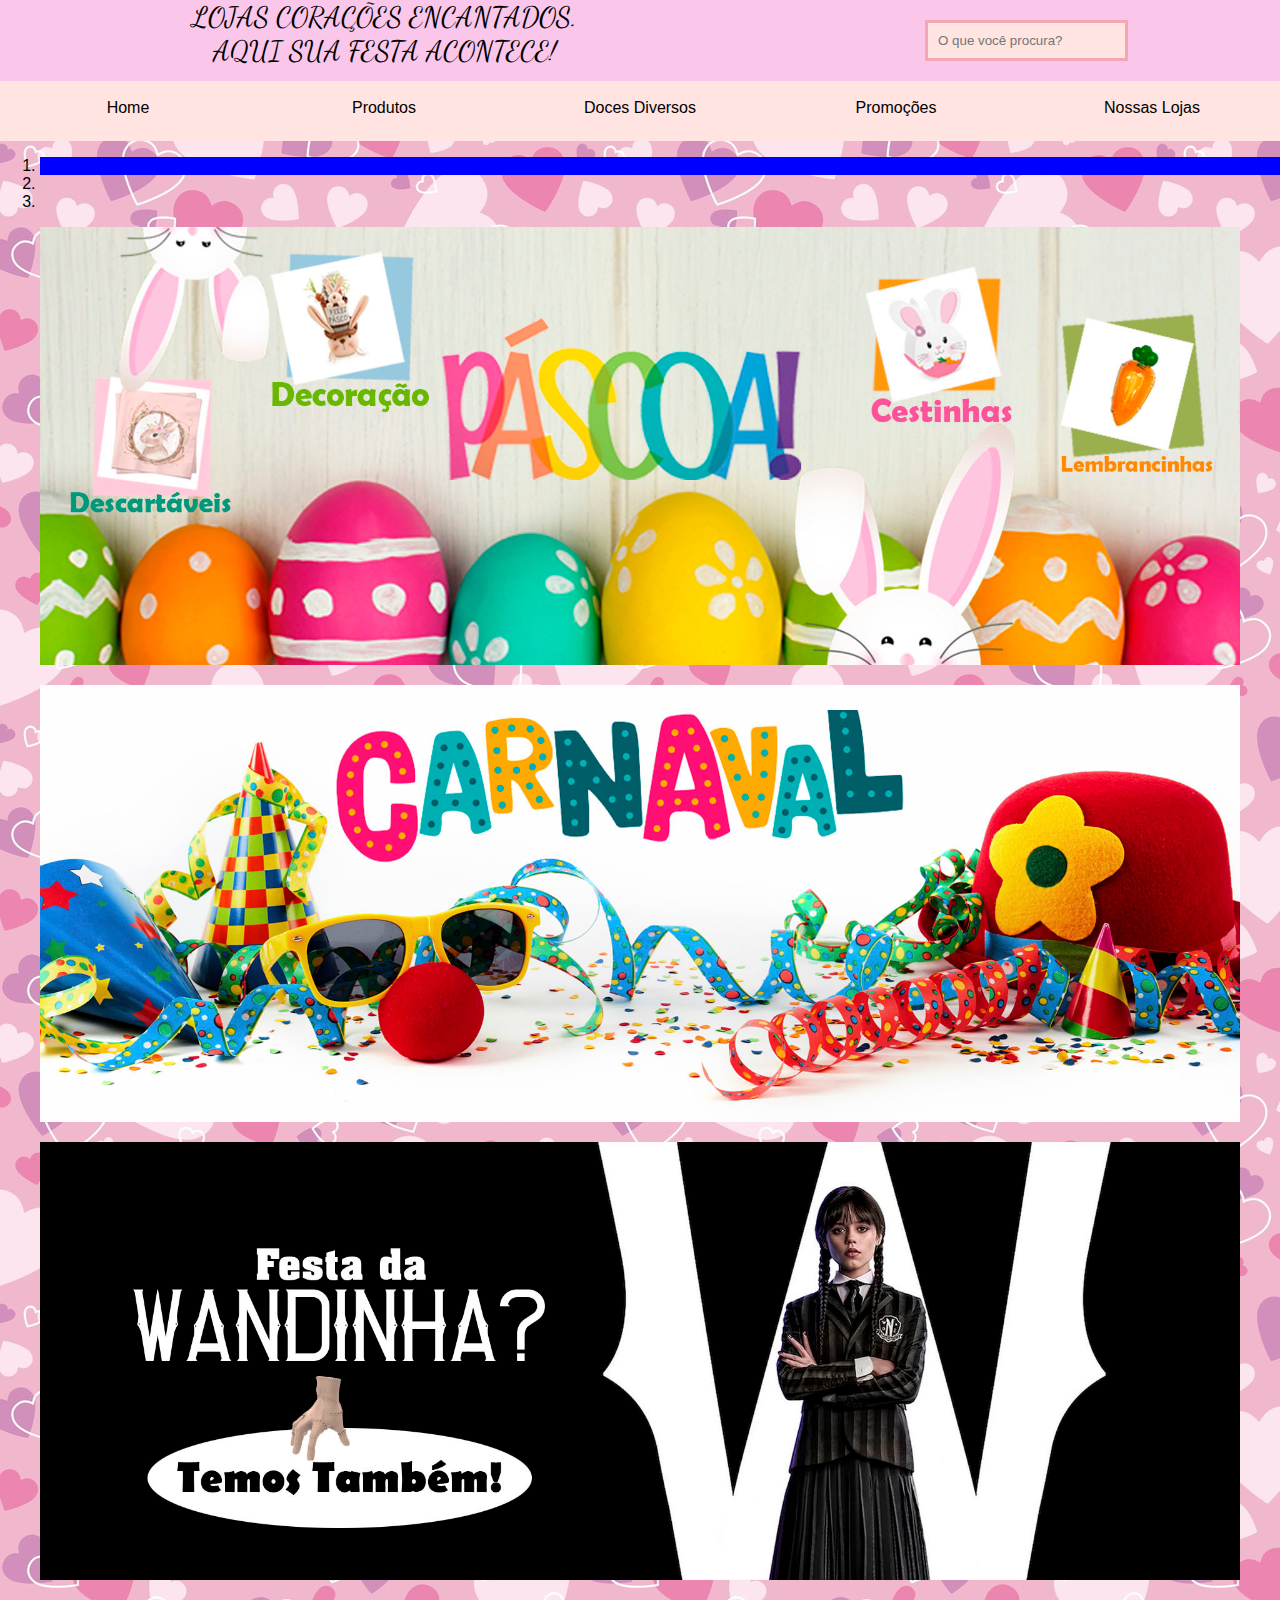
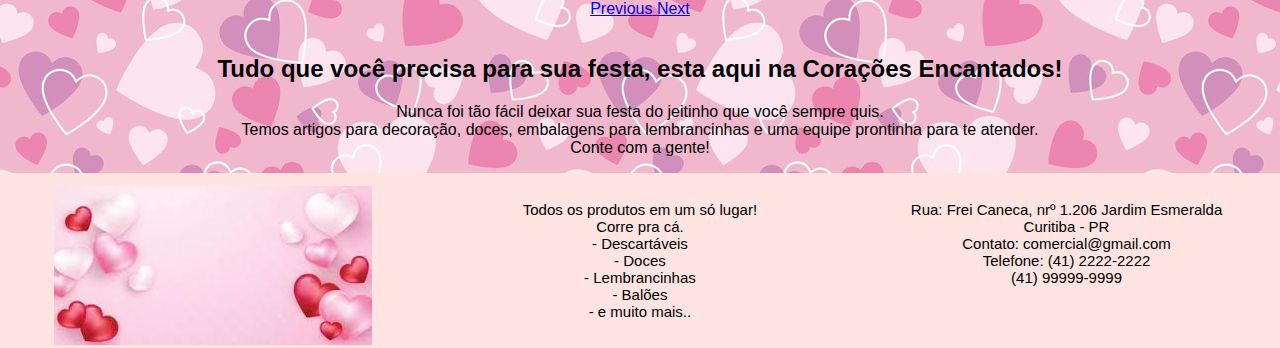
<file: Portifolio/index.html>
<!DOCTYPE html>
<html lang="pt-br">
<head>
    <meta charset="UTF-8">
    <meta http-equiv="X-UA-Compatible" content="IE=edge">
    <meta name="viewport" content="width=device-width, initial-scale=1.0">
    <link href="https://cdn.jsdelivr.net/npm/bootstrap@5.3.0-alpha1/dist/css/bootstrap.min.css" rel="stylesheet" integrity="sha384-GLhlTQ8iRABdZLl6O3oVMWSktQOp6b7In1Zl3/Jr59b6EGGoI1aFkw7cmDA6j6gD" crossorigin="anonymous">
    <script src="https://cdn.jsdelivr.net/npm/@popperjs/core@2.11.6/dist/umd/popper.min.js" integrity="sha384-oBqDVmMz9ATKxIep9tiCxS/Z9fNfEXiDAYTujMAeBAsjFuCZSmKbSSUnQlmh/jp3" crossorigin="anonymous"></script>
    <script src="https://cdn.jsdelivr.net/npm/bootstrap@5.3.0-alpha1/dist/js/bootstrap.min.js" integrity="sha384-mQ93GR66B00ZXjt0YO5KlohRA5SY2XofN4zfuZxLkoj1gXtW8ANNCe9d5Y3eG5eD" crossorigin="anonymous"></script>
    <link rel="preconnect" href="https://fonts.googleapis.com">
    <link rel="preconnect" href="https://fonts.gstatic.com" crossorigin>
    <link href="https://fonts.googleapis.com/css2?family=Dancing+Script:wght@700&family=Montserrat:wght@100;300&display=swap" rel="stylesheet">
    <link type="text/css" rel="stylesheet" href="style.css"/>
    <link type="text/css" rel="stylesheet" href="index.css"/>
    <title>Home</title>
</head>
<body>
    <div class="caixas">
        <div class="razsoc">
            LOJAS CORAÇÕES ENCANTADOS.<br/>AQUI SUA FESTA ACONTECE!
        </div>
        <div class="pesquisa">
            <input type="text" placeholder="O que você procura?">
        </div>
    </div>
    <div class="navsuperior">
        <nav>
            <a href="index.html" class="setor">Home</a>
            <a href="produtos.html" class="setor">Produtos</a>
            <a href="docesdiversos.html" class="setor">Doces Diversos</a>
            <a href="promocoes.html" class="setor">Promoções</a>
            <a href="nossaslojas.html" class="setor">Nossas Lojas</a>
        </nav>
    </div>
        <section id="banner-rotativo" class="carousel slide" data-bs-ride="carousel">
            <ol class="carousel-indicators">
                <li data-bs-target="#banner-rotativo" data-bs-slide-to="0" class="active"></li>
                <li data-bs-target="#banner-rotativo" data-bs-slide-to="1"></li>
                <li data-bs-target="#banner-rotativo" data-bs-slide-to="2"></li>
            </ol>
                <div class="carousel-inner">
                    <figure class="carousel-item active">
                    <img src="slidepascoa.jpg" class="d-block w-100" alt="Primeiro Slide">
                    </figure>

                    <figure class="carousel-item">
                    <img src="slidecarnaval.jpg" class="d-block w-100" alt="Segundo Slide">
                    </figure>

                    <figure class="carousel-item">
                    <img src="slidewandinha.jpg" class="d-block w-100" alt="Terceiro Slide">
                    </figure>
                </div>
            <a href="#banner-rotativo" class="carousel-control-prev" role="button" data-bs-slide="prev">
                <span class="carousel-control-prev-icon" aria-hidden="true"></span>
                <span class="visually-hidden">Previous</span>
            </a>
            <a href="#banner-rotativo" class="carousel-control-next" role="button" data-bs-slide="next">
                <span class="carousel-control-next-icon" aria-hidden="true"></span>
                <span class="visually-hidden">Next</span>
            </a>
        </section>
    <section>
        <br/>
        <h2>Tudo que você precisa para sua festa, esta aqui na Corações Encantados!</h2>
        <p>Nunca foi tão fácil deixar sua festa do jeitinho que você sempre quis. <br/>Temos artigos para decoração, doces, embalagens para lembrancinhas e uma equipe prontinha para te atender.<br/> Conte com a gente!</p>
    </section>
    <footer>
        <div class="rodape">
            <div class="parte">
                <img src="logocoracoes.jpg"/>
            </div>
            <div class="parte">
                <p>Todos os produtos em um só lugar!<br/>
                    Corre pra cá.<br/>
                    - Descartáveis<br>
                    - Doces<br/>
                    - Lembrancinhas<br/>
                    - Balões<br/>
                    - e muito mais..
                </p>
            </div>
            <div class="parte">
                <p>Rua: Frei Caneca, nrº 1.206 Jardim Esmeralda<br/>
                    Curitiba - PR<br/>
                    Contato: comercial@gmail.com<br/>
                    Telefone: (41) 2222-2222<br/>
                              (41) 99999-9999
                </p>
            </div>
        </div>
    </footer>
</body>
</html>
</file>
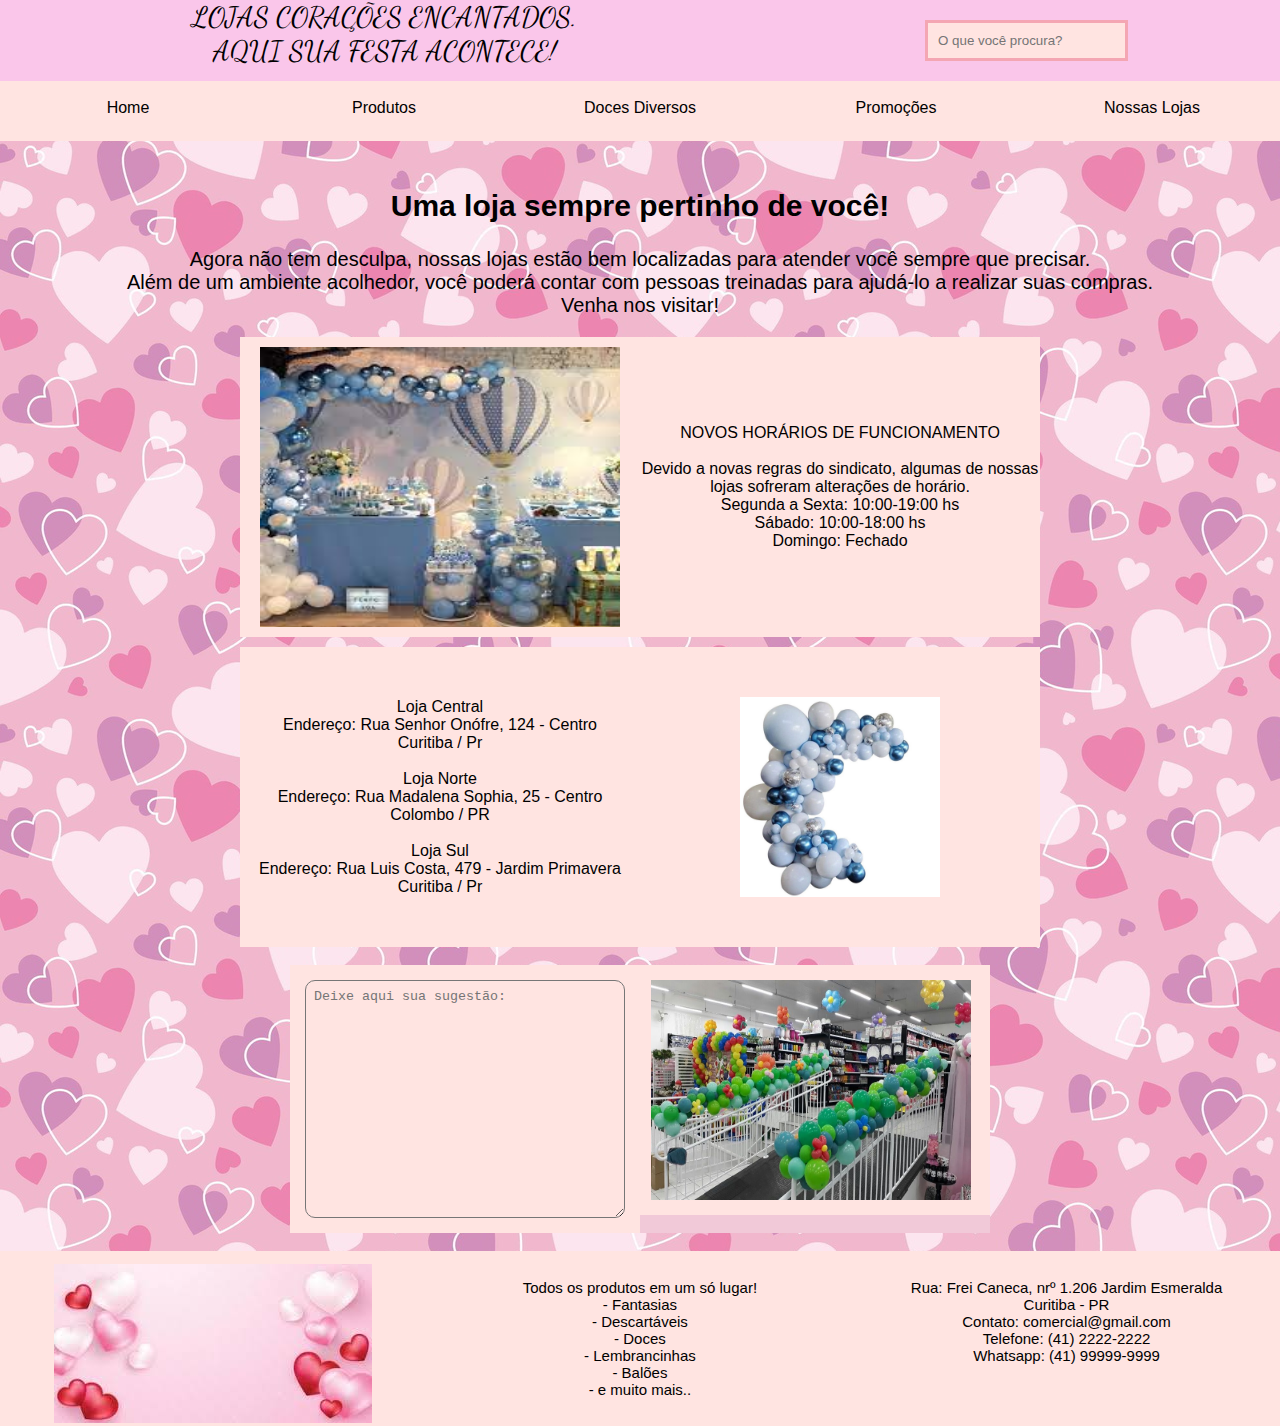
<file: Portifolio/nossaslojas.html>
<!DOCTYPE html>
<html lang="pt-br">
<head>
    <meta charset="UTF-8">
    <meta http-equiv="X-UA-Compatible" content="IE=edge">
    <meta name="viewport" content="width=device-width, initial-scale=1.0">
    <link href="https://cdn.jsdelivr.net/npm/bootstrap@5.3.0-alpha1/dist/css/bootstrap.min.css" rel="stylesheet" integrity="sha384-GLhlTQ8iRABdZLl6O3oVMWSktQOp6b7In1Zl3/Jr59b6EGGoI1aFkw7cmDA6j6gD" crossorigin="anonymous">
    <script src="https://cdn.jsdelivr.net/npm/@popperjs/core@2.11.6/dist/umd/popper.min.js" integrity="sha384-oBqDVmMz9ATKxIep9tiCxS/Z9fNfEXiDAYTujMAeBAsjFuCZSmKbSSUnQlmh/jp3" crossorigin="anonymous"></script>
    <script src="https://cdn.jsdelivr.net/npm/bootstrap@5.3.0-alpha1/dist/js/bootstrap.min.js" integrity="sha384-mQ93GR66B00ZXjt0YO5KlohRA5SY2XofN4zfuZxLkoj1gXtW8ANNCe9d5Y3eG5eD" crossorigin="anonymous"></script>
    <link rel="preconnect" href="https://fonts.googleapis.com">
    <link rel="preconnect" href="https://fonts.gstatic.com" crossorigin>
    <link href="https://fonts.googleapis.com/css2?family=Dancing+Script:wght@700&family=Montserrat:wght@100;300&display=swap" rel="stylesheet">
    <link type="text/css" rel="stylesheet" href="style.css"/>
    <link type="text/css" rel="stylesheet" href="nossaslojas.css"/>
    <title>Nossas Lojas</title>
    </head>
    <body>
        <div class="caixas">
            <div class="razsoc">
                LOJAS CORAÇÕES ENCANTADOS.<br/>AQUI SUA FESTA ACONTECE!
            </div>
            <div class="pesquisa">
            <input type="text" placeholder="O que você procura?">
            </div>
        </div>
        <div class="navsuperior">
        <nav>
            <a href="index.html" class="setor">Home</a>
            <a href="produtos.html" class="setor">Produtos</a>
            <a href="docesdiversos.html" class="setor">Doces Diversos</a>
            <a href="promocoes.html" class="setor">Promoções</a>
            <a href="nossaslojas.html" class="setor">Nossas Lojas</a>
        </nav>
        </div>
        <div class="descricao">
            <br/>
            <h2>Uma loja sempre pertinho de você!</h2>
            <p>Agora não tem desculpa, nossas lojas estão bem localizadas para atender você sempre que precisar.<br/>Além de um ambiente acolhedor, você poderá contar com pessoas treinadas para ajudá-lo a realizar suas compras.<br/> Venha nos visitar!</p>
            </div>
        <div class="flor">
            <div class="floricultura">
                <img src="decoracaocombaloes.jpg">
            </div >
            <div class="floricultura">
                <p>
                    NOVOS HORÁRIOS DE FUNCIONAMENTO<br/><br/>
                    Devido a novas regras do sindicato, algumas de nossas lojas sofreram alterações de horário.<br/>
                    Segunda a Sexta: 10:00-19:00 hs<br/>Sábado: 10:00-18:00 hs<br/>Domingo: Fechado
                </p>
            </div>
        </div>
        <section>
            <div class="enderecos">
                <p>
                Loja Central<br/>Endereço: Rua Senhor Onófre, 124 - Centro<br/>Curitiba / Pr<br/><br/>
                Loja Norte<br/>Endereço: Rua Madalena Sophia, 25 - Centro<br/>Colombo / PR<br/><br/>
                Loja Sul<br/>Endereço: Rua Luis Costa, 479 - Jardim Primavera<br/>Curitiba / Pr
                </p>
            </div>    
            <div class="enderecos">
                <img src="logo.webp"/>
            </div>
        </section>
        <br/>
        <div class="mensagem">
            <div class="caixa">
                <textarea  placeholder="Deixe aqui sua sugestão:" cols="50" rows="8"></textarea>
            </div>
            <div class="caixa">
                <img src="loja.jpg">
            </div>
        </div>
        <br/>
        <footer>
            <div class="rodape">
                <div class="parte">
                    <img src="logocoracoes.jpg"/>
                </div>
                <div class="parte">
                    <p>Todos os produtos em um só lugar!<br/>
                        - Fantasias<br/>
                        - Descartáveis<br>
                        - Doces<br/>
                        - Lembrancinhas<br/>
                        - Balões<br/>
                        - e muito mais..
                    </p>
                </div>
                <div class="parte">
                    <p>Rua: Frei Caneca, nrº 1.206 Jardim Esmeralda<br/>
                        Curitiba - PR<br/>
                        Contato: comercial@gmail.com<br/>
                        Telefone: (41) 2222-2222<br/>
                        Whatsapp: (41) 99999-9999
                    </p>
                </div>
            </div>
        </footer>
    </body>
</html>
</file>
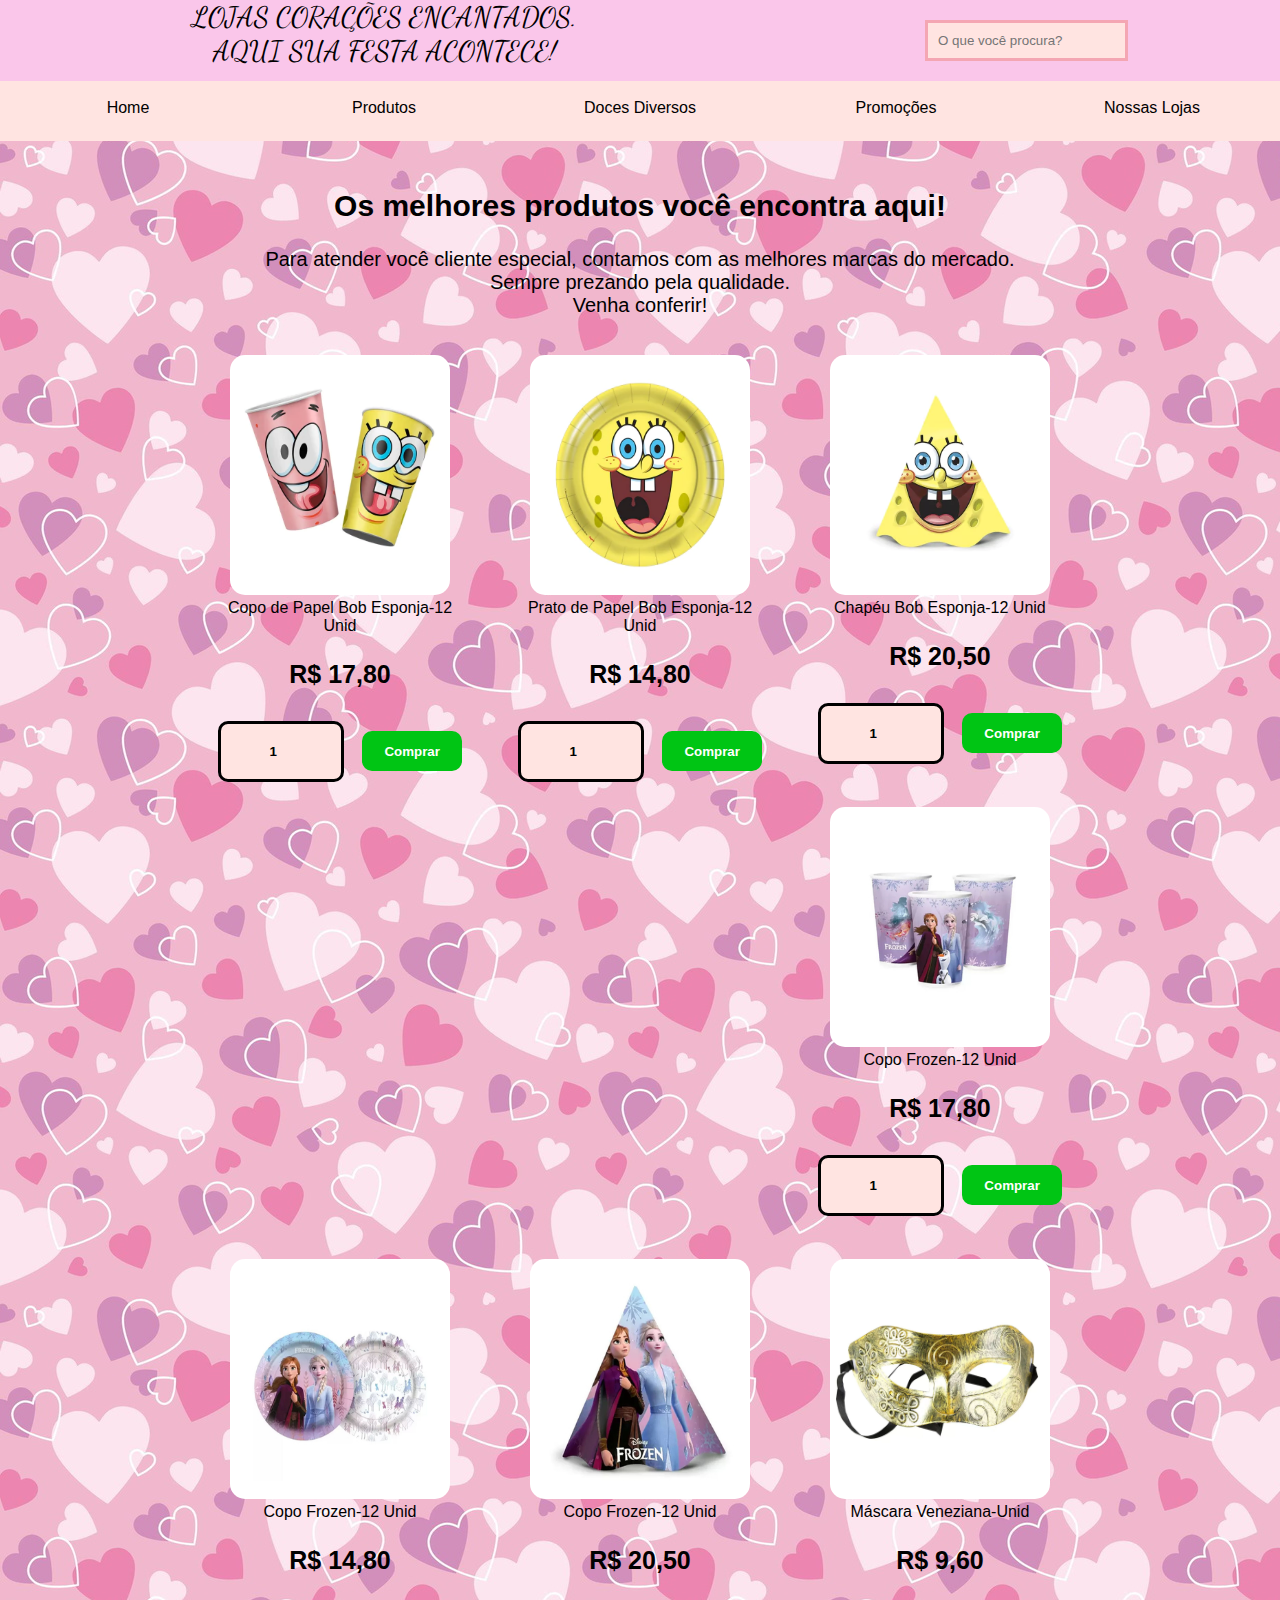
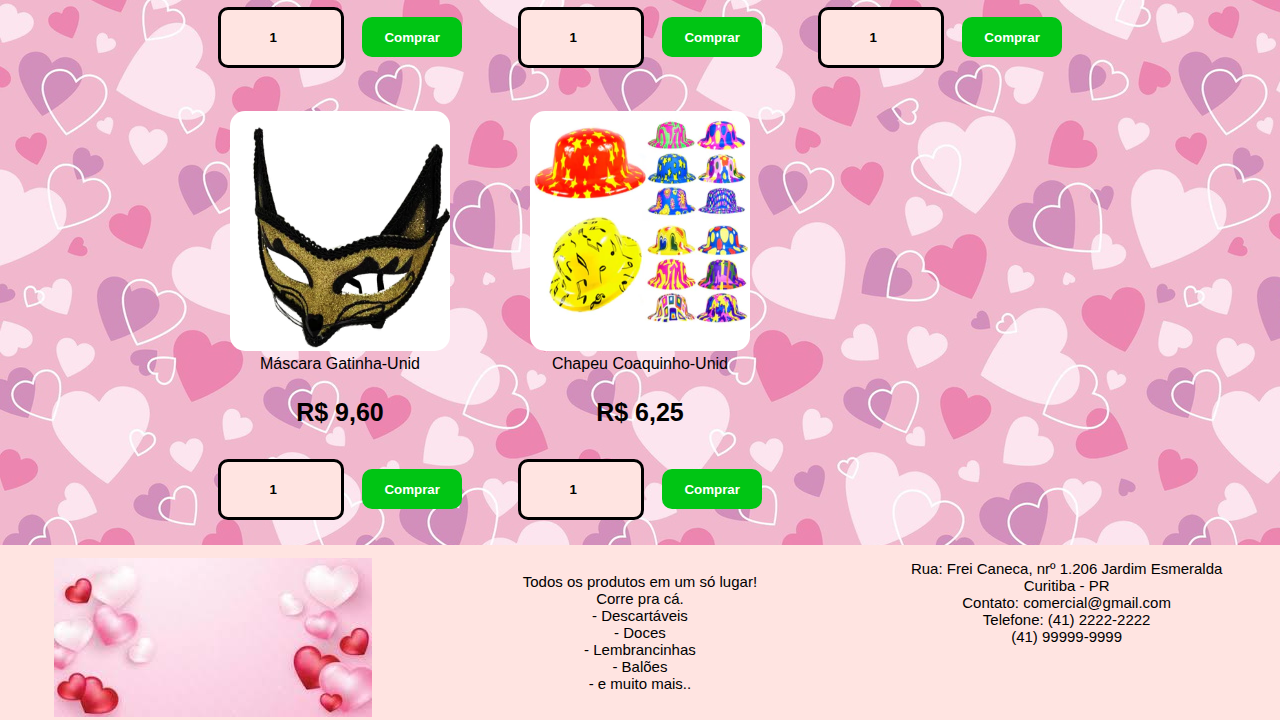
<file: Portifolio/produtos.html>
<!DOCTYPE html>
<html lang="pt-br">
<head>
    <meta charset="UTF-8">
    <meta http-equiv="X-UA-Compatible" content="IE=edge">
    <meta name="viewport" content="width=device-width, initial-scale=1.0">
    <link href="https://cdn.jsdelivr.net/npm/bootstrap@5.3.0-alpha1/dist/css/bootstrap.min.css" rel="stylesheet" integrity="sha384-GLhlTQ8iRABdZLl6O3oVMWSktQOp6b7In1Zl3/Jr59b6EGGoI1aFkw7cmDA6j6gD" crossorigin="anonymous">
    <script src="https://cdn.jsdelivr.net/npm/@popperjs/core@2.11.6/dist/umd/popper.min.js" integrity="sha384-oBqDVmMz9ATKxIep9tiCxS/Z9fNfEXiDAYTujMAeBAsjFuCZSmKbSSUnQlmh/jp3" crossorigin="anonymous"></script>
    <script src="https://cdn.jsdelivr.net/npm/bootstrap@5.3.0-alpha1/dist/js/bootstrap.min.js" integrity="sha384-mQ93GR66B00ZXjt0YO5KlohRA5SY2XofN4zfuZxLkoj1gXtW8ANNCe9d5Y3eG5eD" crossorigin="anonymous"></script>
    <link rel="preconnect" href="https://fonts.googleapis.com">
    <link rel="preconnect" href="https://fonts.gstatic.com" crossorigin>
    <link href="https://fonts.googleapis.com/css2?family=Dancing+Script:wght@700&family=Montserrat:wght@100;300&display=swap" rel="stylesheet">
    <link type="text/css" rel="stylesheet" href="style.css"/>
    <link type="text/css" rel="stylesheet" href="produto.css"/>
    <title>Produtos</title>
</head>
    <body>
        <div class="caixas">
            <div class="razsoc">
                LOJAS CORAÇÕES ENCANTADOS.<br/>AQUI SUA FESTA ACONTECE!
            </div>
            <div class="pesquisa">
            <input type="text" placeholder="O que você procura?">
            </div>
        </div>
        <div class="navsuperior">
        <nav>
            <a href="index.html" class="setor">Home</a>
            <a href="produtos.html" class="setor">Produtos</a>
            <a href="docesdiversos.html" class="setor">Doces Diversos</a>
            <a href="promocoes.html" class="setor">Promoções</a>
            <a href="nossaslojas.html" class="setor">Nossas Lojas</a>
        </nav>
        </div>
        <section>
            <div class="descricao">
                <br/>
                <h2>Os melhores produtos você encontra aqui!</h2>
                <p>Para atender você cliente especial, contamos com as melhores marcas do mercado.<br/>Sempre prezando pela qualidade.<br/>Venha conferir!</p>
            </div>
            <div class="produto">
                <div class="ImagemProduto">
                <img src="copobobesponja.webp"/>
                <legend>Copo de Papel Bob Esponja-12 Unid</legend>
                <p>R$ 17,80</p> 
                <input type="number" min="1" max="10" value="1"></input>
                <button>Comprar</button>
                </div>
            </div>
            <div class="produto">
                <div class="ImagemProduto">
                <img src="pratobobesponja.webp"/>
                <legend>Prato de Papel Bob Esponja-12 Unid</legend>
                <p>R$ 14,80</p> 
                <input type="number" min="1" max="10" value="1"></input>
                <button>Comprar</button>
                </div>
            </div>
            <div class="produto">
                <div class="ImagemProduto">
                <img src="chapeubobesponja.webp"/>
                <legend>Chapéu Bob Esponja-12 Unid</legend>
                <p>R$ 20,50</p> 
                <input type="number" min="1" max="10" value="1"></input>
                <button>Comprar</button>
                </div>
            </div>
            <div class="produto">
                <div class="ImagemProduto">
                <img src="copofrozen.jpg"/>
                <legend>Copo Frozen-12 Unid</legend>
                <p>R$ 17,80</p> 
                <input type="number" min="1" max="10" value="1"></input>
                <button>Comprar</button>
                </div>
            </div>
            <div class="produto">
                <div class="ImagemProduto">
                <img src="pratofrozen.jpg"/>
                <legend>Copo Frozen-12 Unid</legend>
                <p>R$ 14,80</p>
                <input type="number" min="1" max="10" value="1"></input>
                <button>Comprar</button>
                </div>
            </div>
            <div class="produto">
                <div class="ImagemProduto">
                <img src="chapeufrozen.jpg"/>
                <legend>Copo Frozen-12 Unid</legend>
                <p>R$ 20,50</p> 
                <input type="number" min="1" max="10" value="1"></input>
                <button>Comprar</button>
                </div>
            </div>    
            <div class="produto">
                <div class="ImagemProduto">
                <img src="mascaraveneziana.webp"/>
                <legend>Máscara Veneziana-Unid</legend>
                <p>R$ 9,60</p> 
                <input type="number" min="1" max="10" value="1"></input>
                <button>Comprar</button>
                </div>
            </div>
            <div class="produto">
                <div class="ImagemProduto">
                <img src="mascaragatinha.webp"/>
                <legend>Máscara Gatinha-Unid</legend>
                <p>R$ 9,60</p> 
                <input type="number" min="1" max="10" value="1"></input>
                <button>Comprar</button>
                </div>
            </div>
            <div class="produto">
                <div class="ImagemProduto">
                <img src="chapeucoaquinho.webp"/>
                <legend>Chapeu Coaquinho-Unid</legend>
                <p>R$ 6,25</p> 
                <input type="number" min="1" max="10" value="1"></input>
                <button>Comprar</button>
                </div>
            </div>
        </section>
        <footer>
            <div class="rodape">
                <div class="parte">
                    <img src="logocoracoes.jpg"/>
                </div>
                <div class="parte">
                    <p>Todos os produtos em um só lugar!<br/>
                        Corre pra cá.<br/>
                        - Descartáveis<br>
                        - Doces<br/>
                        - Lembrancinhas<br/>
                        - Balões<br/>
                        - e muito mais..
                    </p>
                </div>
                <div class="endereco">
                    <p>Rua: Frei Caneca, nrº 1.206 Jardim Esmeralda<br/>
                        Curitiba - PR<br/>
                        Contato: comercial@gmail.com<br/>
                        Telefone: (41) 2222-2222<br/>
                                  (41) 99999-9999
                    </p>
                </div>
            </div>
        </footer>
    </body>
</html>
</file>
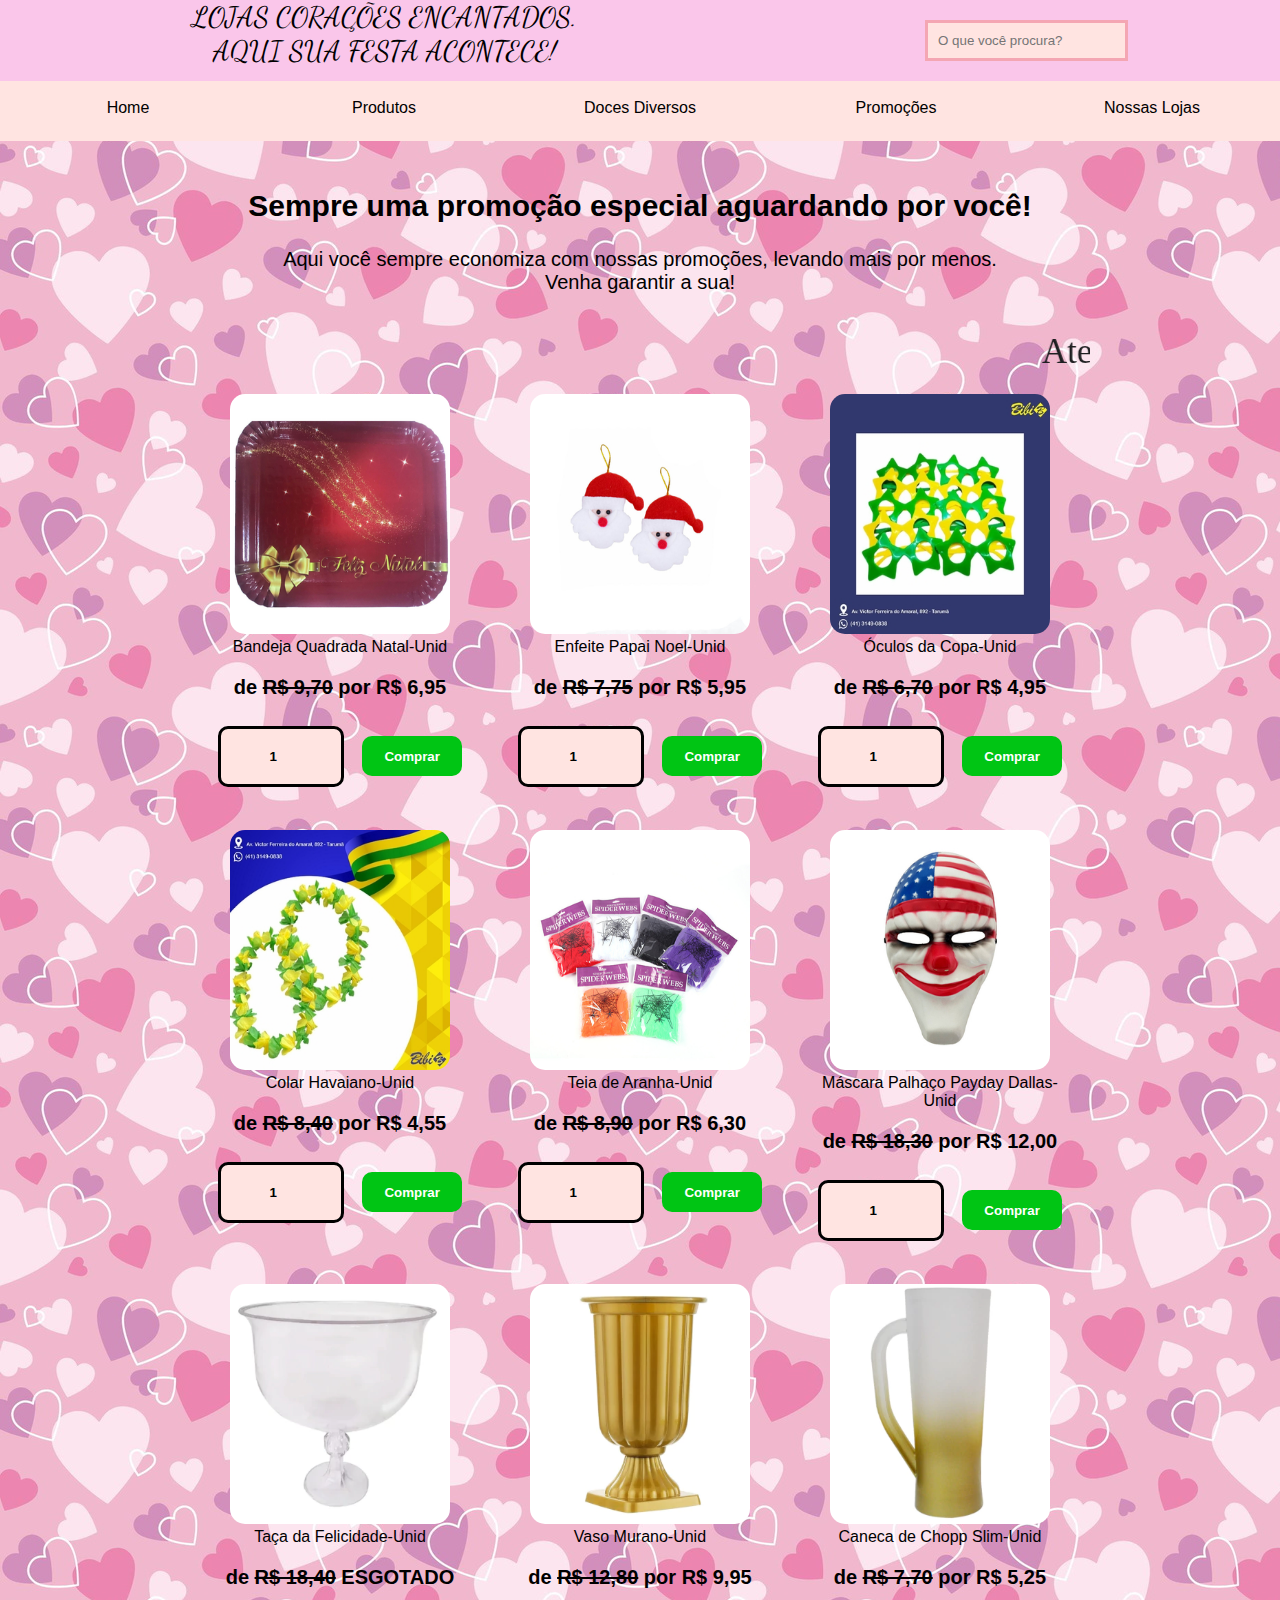
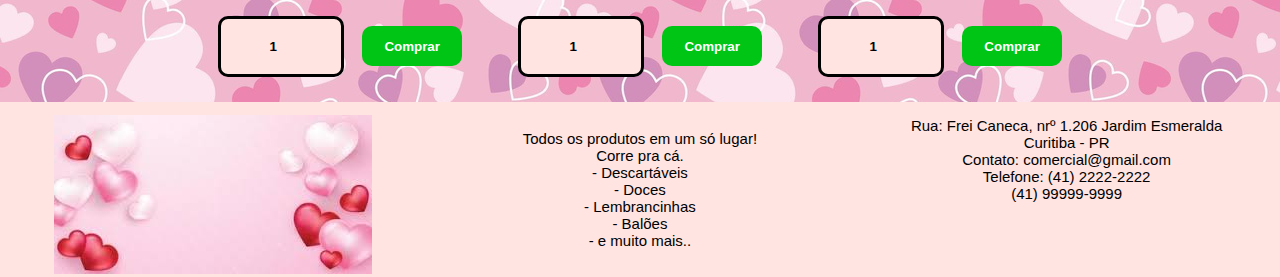
<file: Portifolio/promocoes.html>
<!DOCTYPE html>
<html lang="pt-br">
<head>
    <meta charset="UTF-8">
    <meta http-equiv="X-UA-Compatible" content="IE=edge">
    <meta name="viewport" content="width=device-width, initial-scale=1.0">
    <link href="https://cdn.jsdelivr.net/npm/bootstrap@5.3.0-alpha1/dist/css/bootstrap.min.css" rel="stylesheet" integrity="sha384-GLhlTQ8iRABdZLl6O3oVMWSktQOp6b7In1Zl3/Jr59b6EGGoI1aFkw7cmDA6j6gD" crossorigin="anonymous">
    <script src="https://cdn.jsdelivr.net/npm/@popperjs/core@2.11.6/dist/umd/popper.min.js" integrity="sha384-oBqDVmMz9ATKxIep9tiCxS/Z9fNfEXiDAYTujMAeBAsjFuCZSmKbSSUnQlmh/jp3" crossorigin="anonymous"></script>
    <link rel="preconnect" href="https://fonts.googleapis.com">
    <link rel="preconnect" href="https://fonts.gstatic.com" crossorigin>
    <link href="https://fonts.googleapis.com/css2?family=Dancing+Script:wght@700&family=Montserrat:wght@100;300&display=swap" rel="stylesheet">
    <script src="https://cdn.jsdelivr.net/npm/bootstrap@5.3.0-alpha1/dist/js/bootstrap.min.js" integrity="sha384-mQ93GR66B00ZXjt0YO5KlohRA5SY2XofN4zfuZxLkoj1gXtW8ANNCe9d5Y3eG5eD" crossorigin="anonymous"></script>
    <link type="text/css" rel="stylesheet" href="style.css"/>
    <link type="text/css" rel="stylesheet" href="promocoes.css"/>
    <title>Promoções</title>
    </head>
    <body>
        <div class="caixas">
            <div class="razsoc">
                LOJAS CORAÇÕES ENCANTADOS.<br/>AQUI SUA FESTA ACONTECE!
            </div>
            <div class="pesquisa">
            <input type="text" placeholder="O que você procura?">
            </div>
        </div>
            <div class="navsuperior">
                <nav>
                <a href="index.html" class="setor">Home</a>
                <a href="produtos.html" class="setor">Produtos</a>
                <a href="docesdiversos.html" class="setor">Doces Diversos</a>
                <a href="promocoes.html" class="setor">Promoções</a>
                <a href="nossaslojas.html" class="setor">Nossas Lojas</a>
                </nav>
            </div>
        <section>
            <div class="descricao">
            <br/>
            <h2>Sempre uma promoção especial aguardando por você!</h2>
            <p>Aqui você sempre economiza com nossas promoções, levando mais por menos.<br/>Venha garantir a sua!</p>
            </div><br/>
            <marquee>
                Atenção, última semana para aproveitar nossas promoções.
                Você não quer ficar de fora, né?
            </marquee><br/>
            <div class="produto">
                <div class="ImagemProduto">
                <img src="bandejaquadradanatal.jpg"/><br/>
                <legend>Bandeja Quadrada Natal-Unid</legend>
                <p> de <s>R$ 9,70</s> por R$ 6,95</p> 
                <input type="number" min="1" max="10" value="1"></input>
                <button>Comprar</button>
                </div>
            </div>
            <div class="produto">
                <div class="ImagemProduto">
                <img src="enfeitepapainoel.jpg"/><br/>
                <legend>Enfeite Papai Noel-Unid</legend>
                <p> de <s>R$ 7,75</s> por R$ 5,95</p> 
                <input type="number" min="1" max="10" value="1"></input>
                <button>Comprar</button>
                </div>
            </div>
            <div class="produto">
                <div class="ImagemProduto">
                <img src="oculosdacopa.jpg"/><br/>
                <legend>Óculos da Copa-Unid</legend>
                <p> de <s>R$ 6,70</s> por R$ 4,95</p> 
                <input type="number" min="1" max="10" value="1"></input>
                <button>Comprar</button>
                </div>
            </div>
            <div class="produto">
                <div class="ImagemProduto">
                <img src="colarhavaiano.jpg"/><br/>
                <legend>Colar Havaiano-Unid</legend>
                <p> de <s>R$ 8,40</s> por R$ 4,55</p> 
                <input type="number" min="1" max="10" value="1"></input>
                <button>Comprar</button>
                </div>
            </div>
            <div class="produto">
                <div class="ImagemProduto">
                <img src="teiadearanha.jpg"/><br/>
                <legend>Teia de Aranha-Unid</legend>
                <p> de <s>R$ 8,90</s> por R$ 6,30</p> 
                <input type="number" min="1" max="10" value="1"></input>
                <button>Comprar</button>
                </div>
            </div>
            <div class="produto">
                <div class="ImagemProduto">
                <img src="mascarapalhacopaydaydallas.jpg"/><br/>
                <legend>Máscara Palhaço Payday Dallas-Unid</legend>
                <p> de <s>R$ 18,30</s> por R$ 12,00</p> 
                <input type="number" min="1" max="10" value="1"></input>
                <button>Comprar</button>
                </div>
            </div>
            <div class="produto">
                <div class="ImagemProduto">
                <img src="tacadafelicidade.webp"/><br/>
                <legend>Taça da Felicidade-Unid</legend>
                <p> de <s>R$ 18,40</s> ESGOTADO</p> 
                <input type="number" min="1" max="10" value="1"></input>
                <button>Comprar</button>
                </div>
            </div>
            <div class="produto">
                <div class="ImagemProduto">
                <img src="vasoromano.webp"/><br/>
                <legend>Vaso Murano-Unid</legend>
                <p> de <s>R$ 12,80</s> por R$ 9,95</p> 
                <input type="number" min="1" max="10" value="1"></input>
                <button>Comprar</button>
                </div>
            </div>
            <div class="produto">
                <div class="ImagemProduto">
                <img src="canecadechoppslim.webp"/><br/>
                <legend>Caneca de Chopp Slim-Unid</legend>
                <p> de <s>R$ 7,70</s> por R$ 5,25</p> 
                <input type="number" min="1" max="10" value="1"></input>
                <button>Comprar</button>
                </div>
            </div>
        </section>          
        <footer>
            <div class="rodape">
                <div class="parte">
                    <img src="logocoracoes.jpg"/>
                </div>
                <div class="parte">
                    <p>Todos os produtos em um só lugar!<br/>
                        Corre pra cá.<br/>
                        - Descartáveis<br>
                        - Doces<br/>
                        - Lembrancinhas<br/>
                        - Balões<br/>
                        - e muito mais..
                    </p>
                </div>
                <div class="endereco">
                    <p>Rua: Frei Caneca, nrº 1.206 Jardim Esmeralda<br/>
                        Curitiba - PR<br/>
                        Contato: comercial@gmail.com<br/>
                        Telefone: (41) 2222-2222<br/>
                                  (41) 99999-9999
                    </p>
                </div>
            </div>
        </footer>
    </body>
</html>
</file>
<file: Portifolio/style.css>
body{
   margin: 0px;
   background-image: url(coracao.jpg);
   width: 100%;
   height: auto;
   font-family: 'Trebuchet MS', 'Lucida Sans Unicode', 'Lucida Grande', 'Lucida Sans', Arial, sans-serif;
   font-size: 16px;
   text-align: center;
   margin: auto;
}
.caixas{
   width: 100%;
   height: auto;
   overflow: hidden;
   background-color: #FFE4E1;
   margin-top: 0px;
}
.razsoc{
   width: 60%;
   height: auto;
   float: left;
   background-color:rgb(250, 198, 234) ;
   font-size: 28px;
   font-family: 'Dancing Script', cursive;      
}
.pesquisa{
   background-color: rgb(250, 198, 234) ;
   padding: 20px;
   font-family: 'Times New Roman', Times, serif;
   font-size: 16px;
}
input{
   border: none;
   padding: 10px;
   padding-left: 10px;
   border: solid 3px;
   border-color: rgb(244, 166, 179);
   background-color: #FFE4E1;
   margin-left: 25px;
}
 .navsuperior{
   background-color: #FFE4E1;
   overflow: hidden;
 }
nav{
   width: 100%;
   height: 60px;
   background-color: #FFE4E1;
   margin: auto;
}
.setor{
   width: 20%;
   padding: 18px;
   text-align: center;
   box-sizing: border-box;
   float: left;
   text-decoration: none;
   color: black;
   background-color: #FFE4E1;
}
.descricao{
   font-family: 'Trebuchet MS', 'Lucida Sans Unicode', 'Lucida Grande', 'Lucida Sans', Arial, sans-serif;
   font-size: 20px;
}
footer{
   color:black;
   display: flex;
   justify-content: space-around;
   font-size: 15px;
   font-family: 'Trebuchet MS', 'Lucida Sans Unicode', 'Lucida Grande', 'Lucida Sans', Arial, sans-serif;
}
.rodape{
   width: 100%;
   background-color: #FFE4E1;
}
.parte{
   width: 33.33%;
   height:auto;
   overflow: hidden;
   float: left;
   margin-top: 13px;
}
@media only screen and (max-width: 600px){
   .produto{
      width: 100%;
   }
   .setor{
      width: 100%;    
   }
   .descricao{
      width: 100%;
   }
   .rodape{
      width: 100%;
   }
   .parte{
      width: 100%;
   }
   .razsoc{
   width: 100%;
   }
}
</file>
<file: Portifolio/index.css>
.carousel-indicators .active{
   background-color: blue;
 }
 .carousel-item img{
   width: 100%;
   height: auto;
 }
 @media only screen and (max-width: 600px){
  .carousel-indicators{
     width: 100%;
     }
  .carousel-item{
     width: 100%;    
     }
    .carousel slide{
     width: 100%;
   }
   
}
</file>
<file: Portifolio/nossaslojas.css>
.flor{
    width: 100%;
    max-width: 800px;
    margin: auto;
    margin-top: 10px;
    margin-bottom: 10px;
    background-color: #FFE4E1;
    overflow: hidden;
}
.floricultura{
    width: 50%;
    height: 300px;
    float: left;
    display: flex;
    justify-content: center;
    align-items: center;
}
.floricultura p{
   font-family: Arial, Helvetica, sans-serif;
   background-color: #FFE4E1;
}
.floricultura img{
   width: 360px;
   height: 280px;
}  
section{
   width: 100%;
   max-width: 800px;
   background-color: #FFE4E1;
   margin: auto;
   overflow: hidden;
}
.enderecos{
   background-color: #FFE4E1;
   width: 50%;
   height: 300px;
   float: left;
   display: flex;
   justify-content: center;
   align-items: center;
}
.enderecos img{
   width: 200px;
   height: 200px;
}
.mensagem{
   width: 100%;
   max-width: 700px;
   height: auto;
   overflow: hidden;
   background-color: rgb(241, 201, 216);
   margin: auto;
}
.caixa{
   width: 50%;
   height: auto;
   overflow: hidden;
   padding: 15px;
   box-sizing: border-box;
   float: left;
   background-color:  #FFE4E1;
   display: flex;
   justify-content: center;
   align-items: center;
}
.mensagem img{
   width: 100%;
   height: 220px;
   padding-right: 8px;
 }
.mensagem textarea{
  width: 330px;
  height: 220px;
  text-align: left;
  background-color:  #FFE4E1;
  border-radius: 10px;
  padding: 8px;
}
@media only screen and (max-width: 600px){
   .floricultura{
      width: 100%;
   }
   .enderecos{
      width: 100%;
   }
   .caixa{
      width: 100%;
   }
   }
</file>
<file: Portifolio/produto.css>
section{
    width: 100%;
    max-width: 900px;
    height: auto;
    overflow: hidden;
    margin: auto;
 }
 .produto{
    width: 33.33%;
    height: auto;
    padding: 18px;
    text-align: center;
    box-sizing: border-box;
    float: left;
    color: black;
    overflow: hidden;
  }
  .ImagemProduto img {
    width: 220px;
    height: 240px;
    border-radius: 15px;
  }
  .ImagemProduto{
    margin: 0;  
  }
  legend{
    font-size: 16px;
    color: black;
  }
  .produto p{
   font-size: 25px;
   font-weight: bold;
   color: black;
  }
   .produto button{
   width: 100px;
   height: 40px;
   font-weight: bold;
   color: rgb(255, 255, 255);
   background-color: rgb(0, 197, 20);
   border-radius: 10px;
   margin:7px;
   border: none;
   }
   .produto button:hover{
      background-color:  rgb(80, 235, 95);
   }
  .produto input{
   width: 100px;
   height: 35px;
   font-weight: bold;
   color: black;
   border-radius: 10px;
   border-color: black;
   border: 10;
   outline: none;
   text-align: center;
   margin: 7px;
   }
   @media only screen and (max-width: 600px){
   .produto{
      width: 100%;
   }
   .setor{
      width: 100%;    
   }
   }
</file>
<file: Portifolio/promocoes.css>
section{
  width: 100%;
  max-width: 900px;
  height: auto;
  overflow: hidden;
  margin: auto;
 }
 .produto{
  width: 33.33%;
  height: auto;
  padding: 18px;
  text-align: center;
  box-sizing: border-box;
  float: left;
  color: black;
  overflow: hidden;
}
marquee{
  font-family: 'Times New Roman', Times, serif;
  font-size: 35px;
  color: rgb(30, 31, 33);
}
.ImagemProduto img {
  width: 220px;
  height: 240px;
  border-radius: 15px;
}
.ImagemProduto{
  margin: 0;  
}
  legend{
  font-size: 16px;
  color: black;
}
.produto p{
  font-size: 20px;
  font-weight: bold;
}
.produto button{
  width: 100px;
  height: 40px;
  font-weight: bold;
  color: rgb(255, 255, 255);
  background-color: rgb(0, 197, 20);
  border-radius: 10px;
  margin:7px;
  border: none;
}
.produto button:hover{
  background-color:  rgb(80, 235, 95);
}
.produto input{
  width: 100px;
  height: 35px;
  font-weight: bold;
  color: black;
  border-radius: 10px;
  border-color: black;
  border: 10;
  outline: none;
  text-align: center;
  margin: 7px;
 }
 @media only screen and (max-width: 600px){
  .produto{
     width: 100%;
  }
  .setor{
     width: 100%;    
  }
 }
</file>
